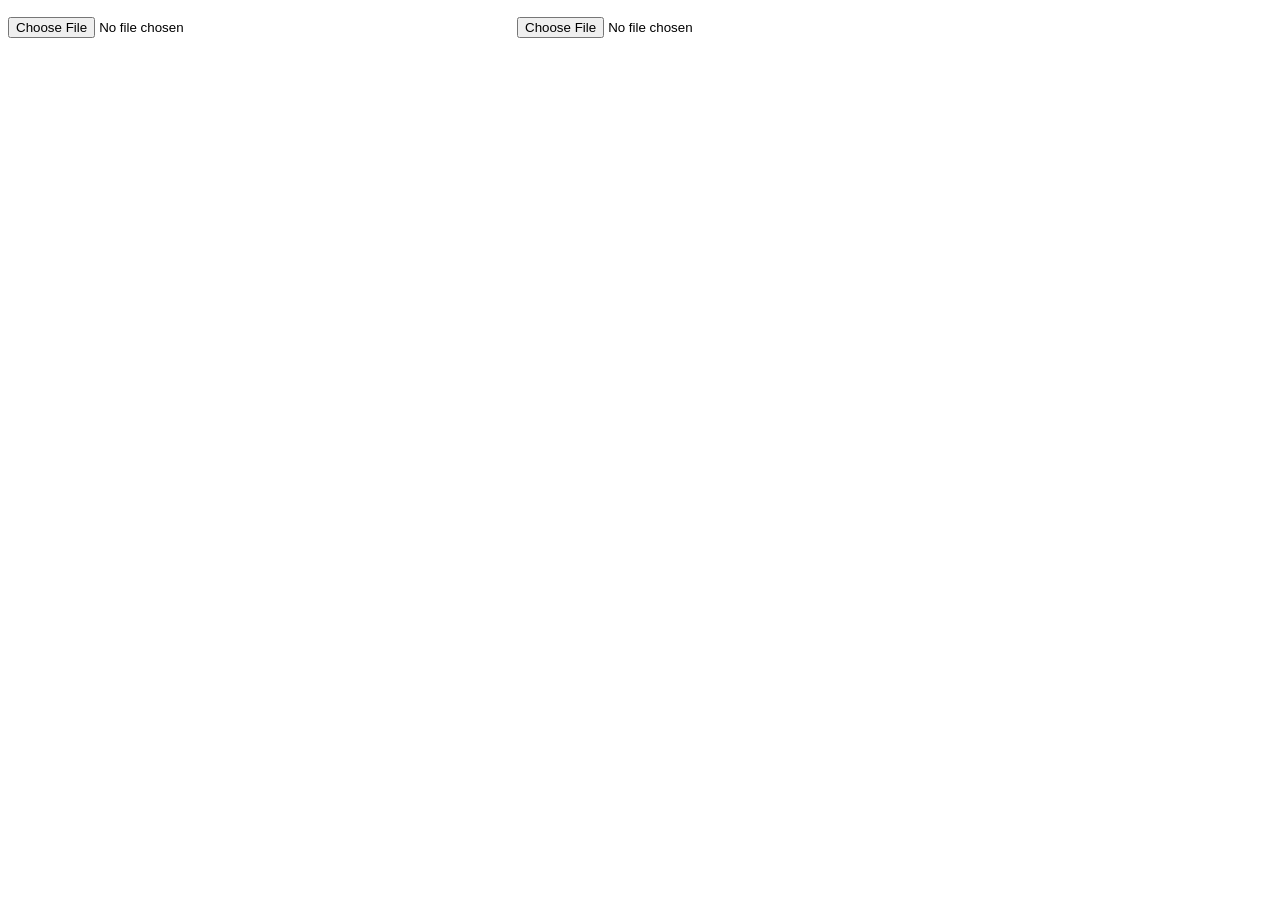
<file: index.html>
<!DOCTYPE html>
<html lang="ja">
<head>
<meta charset="UTF-8">
<meta name="viewport" content="width=device-width, initial-scale=1.0">
<link rel="stylesheet" href="style.css">
<script src="script.js" defer></script>
<title>画像プレビュー</title>
</head>

<body>
    <div id="box">
        <div id="side_hand">
            <input type="file" id="side_upload" class="upload" accept="image/*">
            <img id="side_img" class="hand_img" alt="手側面画像">
        </div>
    <br>
        <div id="front_hand">
            <input type="file" id="front_upload" class="upload" accept="image/*">
            <img id="front_img"  class="hand_img" alt="手正面画像">
        </div>
    </div>

</body>
</html>
</file>
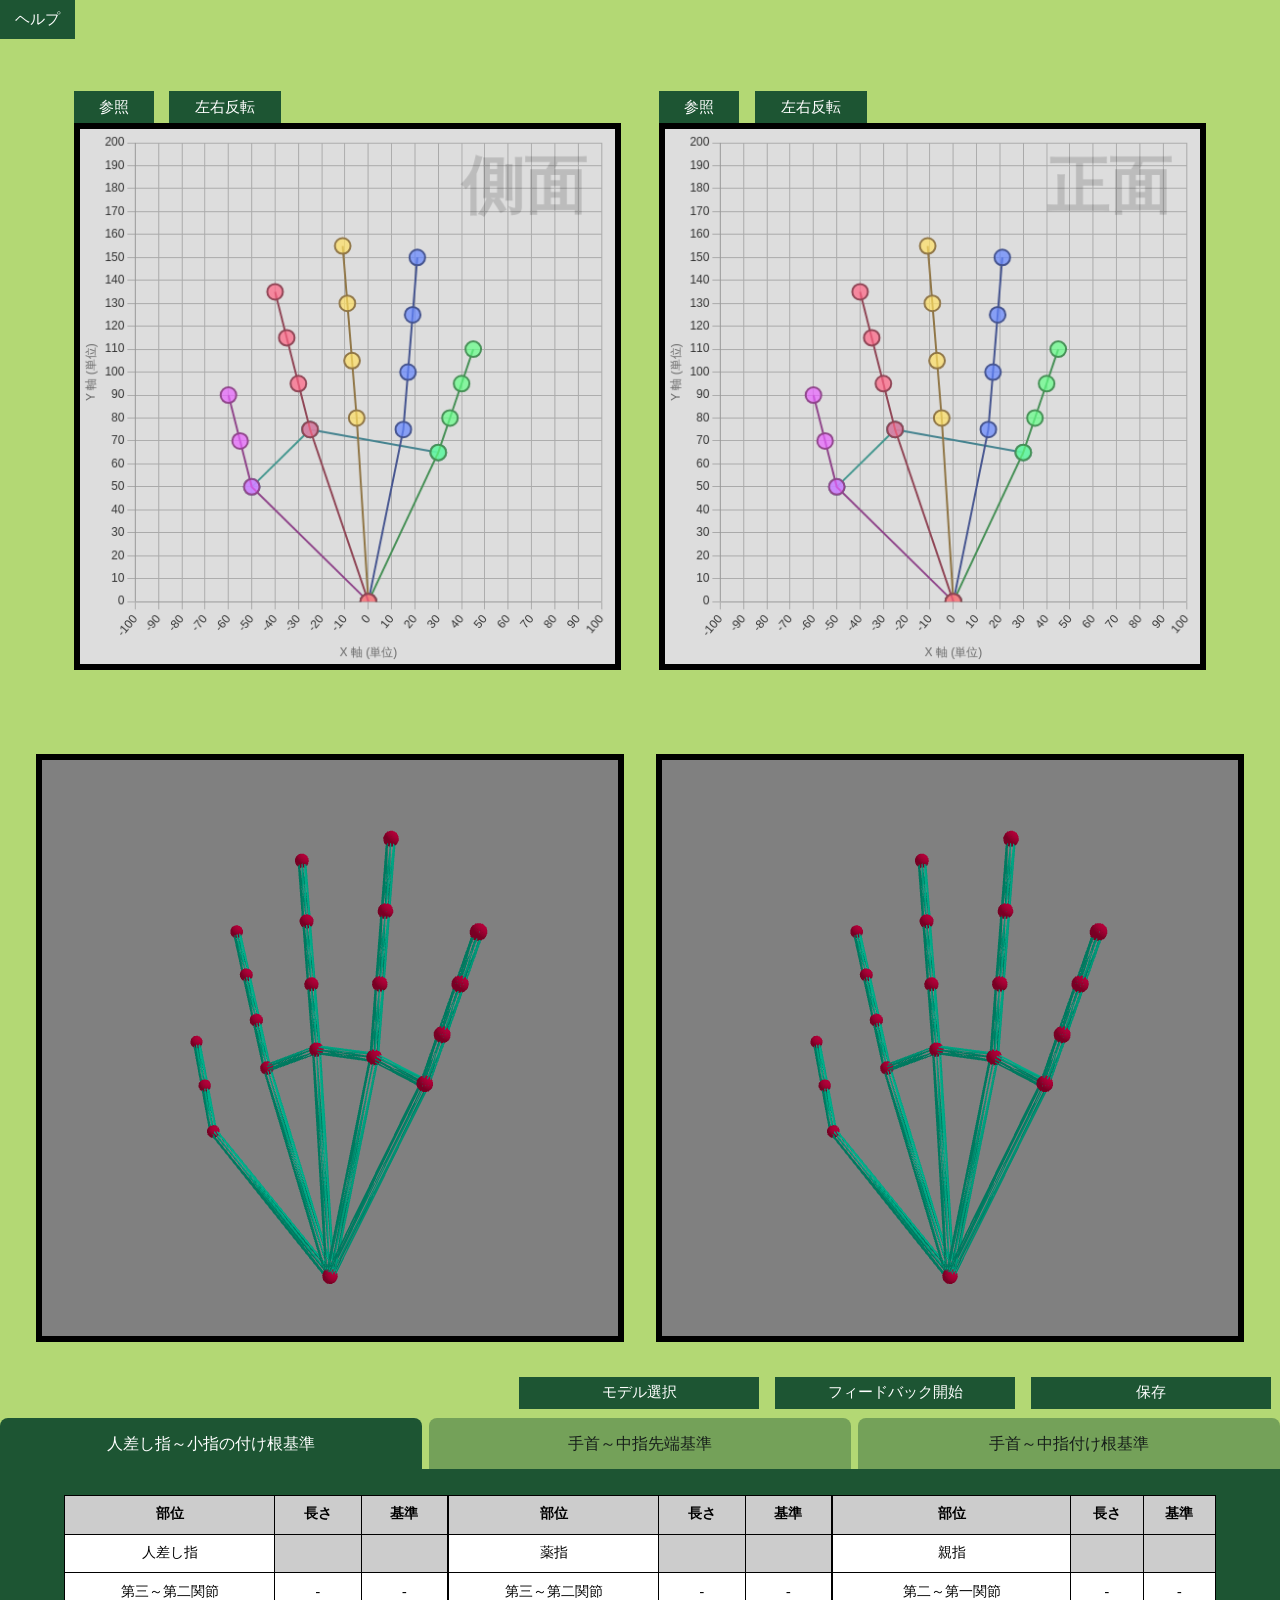
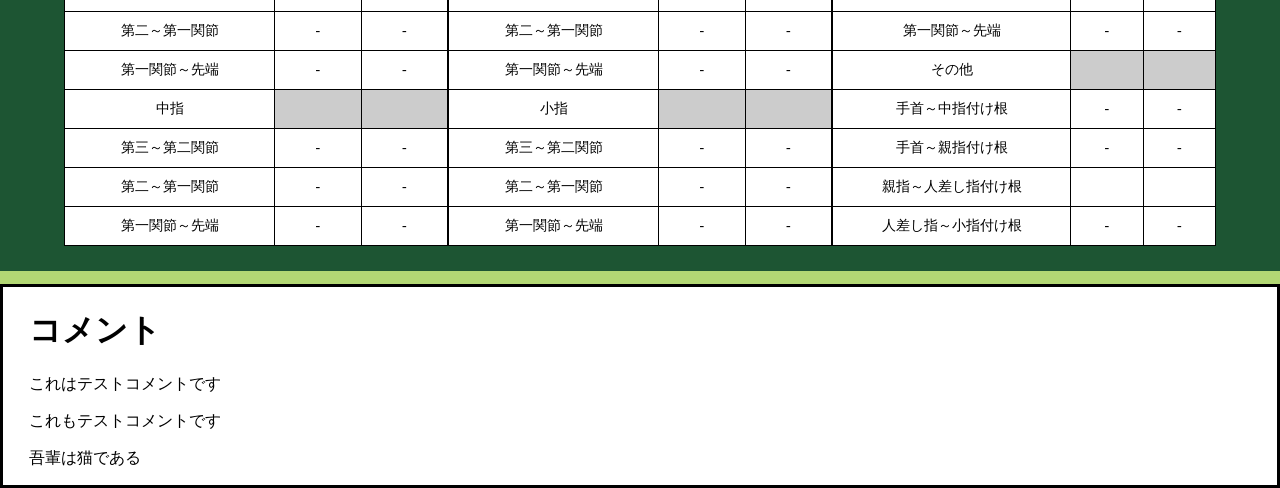
<file: npm/image.html>
<!DOCTYPE html>
<html lang="ja">
<head>
<meta charset="UTF-8">
<title>課題研究</title>

<link href="image.css" rel="stylesheet" type="text/css">

<!-- Three.js Import Map (ローカルファイル指定) -->

<script type="importmap">
{
  "imports": {
    "three": "./lib/three.module.js",
    "three/addons/controls/OrbitControls.js": "./lib/OrbitControls.js"
  }
}
</script>

<!-- Chart.js 本体 (ローカルファイル) -->
<script src="lib/chart.umd.js"></script>
<!-- chartjs-plugin-dragdata プラグイン (ローカルファイル) -->
<script src="lib/chartjs-plugin-dragdata.min.js"></script>

</head>
<body>
  
  <button id="help_b" type="button">ヘルプ</button>

<!-- 選択中のモデル表示エリア -->
  <div id="selected_model_view" style="text-align: center; padding: 10px 20px; border-radius: 8px; ">
    <div id="current_selected_pair">
      <!-- 選択後にここに画像が挿入されます -->
    </div>
  </div>

    <div class="content">
    <!-- 画像アップロード＆表示部分 -->
    <div id="side_c" style="flex-direction: column;">
        <input type="file" id="side_up" accept="image/*" style="display: none;">
        <div  id="side_rev_c">
        <button type="button" id="side_b" class="hover_box">参照</button>
        <button type="button" id="side_rev" class="rev" class="hover_box">左右反転</button>
        </div>
        <div class="chart_c">
            <canvas id="side_img" class="hand_img"></canvas>
        </div>
      </div>

      <div id="front_c">
        <input type="file" id="front_up" accept="image/*" style="display: none;">
        <div id="front_rev_c">
        <button type="button" id="front_b" >参照</button>
        <button type="button" id="front_rev" class="rev" >左右反転</button>
        </div>
        <div class="chart_c">
            <canvas id="front_img" class="hand_img" ></canvas>
        </div>
      </div>

    </div> <!--class content-->

    
<!-- 3D手表示キャンバス -->
<div class="hand_3D_c">
  <canvas id="handCanvas1"></canvas>
  <canvas id="handCanvas2"></canvas>
</div>

    <!-- ボタン表示 -->
    <div class="button_box">
      <button id="save_b" type="button" >保存</button>
      <button id="feed_b" type="button" >フィードバック開始</button>
      <button id="select_b" type="button">モデル選択</button>
    </div>

    <!-- タブ -->
    <div class="tab_bs" id="tab_bs">
      <div class="tab_b"><a data-tab="#menu_l" class="is-active">人差し指～小指の付け根基準</a></div>
      <div class="tab_b"><a data-tab="#menu_c">手首～中指先端基準</a></div>
      <div class="tab_b"><a data-tab="#menu_r">手首～中指付け根基準</a></div>
    </div>

    <div id="tab_cont">
        <div id="menu_l" class="tab_item">
    <!-- 表 -->
    <!-- 左側 -->
    <div class="table_box">
      <table class="table_l">
        <tr>
          <th class="sticky">部位</th>
          <th class="sticky">長さ</th>
          <th class="sticky">基準</th>
        </tr>
        <tbody class='coord_table_l'>
          <tr>
            <td>人差し指</td>
            <td class="empty"></td>
            <td class="empty"></td>
          </tr>
          <tr>
            <td>第三～第二関節</td>
            <td>-</td>
            <td>-</td>
          </tr>
          <tr>
            <td>第二～第一関節</td>
            <td>-</td>
            <td>-</td>
          </tr>
          <tr>
            <td>第一関節～先端</td>
            <td>-</td>
            <td>-</td>
          </tr>
          <tr>
            <td>中指</td>
            <td class="empty"></td>
            <td class="empty"></td>
          </tr>
          <tr>
            <td>第三～第二関節</td>
            <td>-</td>
            <td>-</td>
          </tr>
          <tr>
            <td>第二～第一関節</td>
            <td>-</td>
            <td>-</td>
          </tr>
          <tr>
            <td>第一関節～先端</td>
            <td>-</td>
            <td>-</td>
          </tr>
        </tbody>
      </table>

      <!-- 中央 -->
      <table class="table_c">
        <tr>
          <th class="sticky">部位</th>
          <th class="sticky">長さ</th>
          <th class="sticky">基準</th>
        </tr>
        <tbody class='coord_table_c'>
          <tr>
            <td>薬指</td>
            <td class="empty"></td>
            <td class="empty"></td>
          </tr>
          <tr>
            <td>第三～第二関節</td>
            <td>-</td>
            <td>-</td>
          </tr>
          <tr>
            <td>第二～第一関節</td>
            <td>-</td>
            <td>-</td>
          </tr>
          <tr>
            <td>第一関節～先端</td>
            <td>-</td>
            <td>-</td>
          </tr>
          <tr>
            <td>小指</td>
            <td class="empty"></td>
            <td class="empty"></td>
          </tr>
          <tr>
            <td>第三～第二関節</td>
            <td>-</td>
            <td>-</td>
          </tr>
          <tr>
            <td>第二～第一関節</td>
            <td>-</td>
            <td>-</td>
          </tr>
          <tr>
            <td>第一関節～先端</td>
            <td>-</td>
            <td>-</td>
          </tr>
        </tbody>
      </table>

      <!-- 右 -->
      <table class="table_r">
        <tr>
          <th class="sticky">部位</th>
          <th class="sticky">長さ</th>
          <th class="sticky">基準</th>
        </tr>
        <tbody class='coord_table_r'>
          <tr>
            <td>親指</td>
            <td class="empty"></td>
            <td class="empty"></td>
          </tr>
          <tr>
            <td>第二～第一関節</td>
            <td>-</td>
            <td>-</td>
          </tr>
          <tr>
            <td>第一関節～先端</td>
            <td>-</td>
            <td>-</td>
          </tr>
          <tr>
            <td>その他</td>
            <td class="empty"></td>
            <td class="empty"></td>
          </tr>
          <tr>
            <td>手首～中指付け根</td>
            <td>-</td>
            <td>-</td>
          </tr>
          <tr>
            <td>手首～親指付け根</td>
            <td>-</td>
            <td>-</td>
          </tr>
          <tr>
            <td>親指～人差し指付け根</td>
            <td></td>
            <td></td>
          </tr>
          <tr>
            <td>人差し指～小指付け根</td>
            <td>-</td>
            <td>-</td>
          </tr>
        </tbody>
      </table>
    </div><!--class table_box-->

    </div>
    <div id="menu_c" class="tab_item">
      <div class="table_box">
      <table class="table_l">
        <tr>
          <th class="sticky">部位</th>
          <th class="sticky">長さ</th>
          <th class="sticky">基準</th>
        </tr>
        <tbody class='coord_table_l'>
          <tr>
            <td>人差し指</td>
            <td class="empty"></td>
            <td class="empty"></td>
          </tr>
          <tr>
            <td>第三～第二関節</td>
            <td>-</td>
            <td>-</td>
          </tr>
          <tr>
            <td>第二～第一関節</td>
            <td>-</td>
            <td>-</td>
          </tr>
          <tr>
            <td>第一関節～先端</td>
            <td>-</td>
            <td>-</td>
          </tr>
          <tr>
            <td>中指</td>
            <td class="empty"></td>
            <td class="empty"></td>
          </tr>
          <tr>
            <td>第三～第二関節</td>
            <td>-</td>
            <td>-</td>
          </tr>
          <tr>
            <td>第二～第一関節</td>
            <td>-</td>
            <td>-</td>
          </tr>
          <tr>
            <td>第一関節～先端</td>
            <td>-</td>
            <td>-</td>
          </tr>
        </tbody>
      </table>

      <!-- 中央 -->
      <table class="table_c">
        <tr>
          <th class="sticky">部位</th>
          <th class="sticky">長さ</th>
          <th class="sticky">基準</th>
        </tr>
        <tbody class='coord_table_c'>
          <tr>
            <td>薬指</td>
            <td class="empty"></td>
            <td class="empty"></td>
          </tr>
          <tr>
            <td>第三～第二関節</td>
            <td>-</td>
            <td>-</td>
          </tr>
          <tr>
            <td>第二～第一関節</td>
            <td>-</td>
            <td>-</td>
          </tr>
          <tr>
            <td>第一関節～先端</td>
            <td>-</td>
            <td>-</td>
          </tr>
          <tr>
            <td>小指</td>
            <td class="empty"></td>
            <td class="empty"></td>
          </tr>
          <tr>
            <td>第三～第二関節</td>
            <td>-</td>
            <td>-</td>
          </tr>
          <tr>
            <td>第二～第一関節</td>
            <td>-</td>
            <td>-</td>
          </tr>
          <tr>
            <td>第一関節～先端</td>
            <td>-</td>
            <td>-</td>
          </tr>
        </tbody>
      </table>

      <!-- 右 -->
      <table class="table_r">
        <tr>
          <th class="sticky">部位</th>
          <th class="sticky">長さ</th>
          <th class="sticky">基準</th>
        </tr>
        <tbody class='coord_table_r'>
          <tr>
            <td>親指</td>
            <td class="empty"></td>
            <td class="empty"></td>
          </tr>
          <tr>
            <td>第二～第一関節</td>
            <td>-</td>
            <td>-</td>
          </tr>
          <tr>
            <td>第一関節～先端</td>
            <td>-</td>
            <td>-</td>
          </tr>
          <tr>
            <td>その他</td>
            <td class="empty"></td>
            <td class="empty"></td>
          </tr>
          <tr>
            <td>手首～中指付け根</td>
            <td>-</td>
            <td>-</td>
          </tr>
          <tr>
            <td>手首～親指付け根</td>
            <td>-</td>
            <td>-</td>
          </tr>
          <tr>
            <td>親指～人差し指付け根</td>
            <td>-</td>
            <td>-</td>
          </tr>
          <tr>
            <td>人差し指～小指付け根</td>
            <td>-</td>
            <td>-</td>
          </tr>
        </tbody>
      </table>
    </div><!--class table_box-->
    </div>
    <div id="menu_r" class="tab_item">
      <div class="table_box">
      <table class="table_l">
        <tr>
          <th class="sticky">部位</th>
          <th class="sticky">長さ</th>
          <th class="sticky">基準</th>
        </tr>
        <tbody class='coord_table_l'>
          <tr>
            <td>人差し指</td>
            <td class="empty"></td>
            <td class="empty"></td>
          </tr>
          <tr>
            <td>第三～第二関節</td>
            <td>-</td>
            <td>-</td>
          </tr>
          <tr>
            <td>第二～第一関節</td>
            <td>-</td>
            <td>-</td>
          </tr>
          <tr>
            <td>第一関節～先端</td>
            <td>-</td>
            <td>-</td>
          </tr>
          <tr>
            <td>中指</td>
            <td class="empty"></td>
            <td class="empty"></td>
          </tr>
          <tr>
            <td>第三～第二関節</td>
            <td>-</td>
            <td>-</td>
          </tr>
          <tr>
            <td>第二～第一関節</td>
            <td>-</td>
            <td>-</td>
          </tr>
          <tr>
            <td>第一関節～先端</td>
            <td>-</td>
            <td>-</td>
          </tr>
        </tbody>
      </table>

      <!-- 中央 -->
      <table class="table_c">
        <tr>
          <th class="sticky">部位</th>
          <th class="sticky">長さ</th>
          <th class="sticky">基準</th>
        </tr>
        <tbody class='coord_table_c'>
          <tr>
            <td>薬指</td>
            <td class="empty"></td>
            <td class="empty"></td>
          </tr>
          <tr>
            <td>第三～第二関節</td>
            <td>-</td>
            <td>-</td>
          </tr>
          <tr>
            <td>第二～第一関節</td>
            <td>-</td>
            <td>-</td>
          </tr>
          <tr>
            <td>第一関節～先端</td>
            <td>-</td>
            <td>-</td>
          </tr>
          <tr>
            <td>小指</td>
            <td class="empty"></td>
            <td class="empty"></td>
          </tr>
          <tr>
            <td>第三～第二関節</td>
            <td>-</td>
            <td>-</td>
          </tr>
          <tr>
            <td>第二～第一関節</td>
            <td>-</td>
            <td>-</td>
          </tr>
          <tr>
            <td>第一関節～先端</td>
            <td>-</td>
            <td>-</td>
          </tr>
        </tbody>
      </table>

      <!-- 右 -->
      <table class="table_r">
        <tr>
          <th class="sticky">部位</th>
          <th class="sticky">長さ</th>
          <th class="sticky">基準</th>
        </tr>
        <tbody class='coord_table_r'>
          <tr>
            <td>親指</td>
            <td class="empty"></td>
            <td class="empty"></td>
          </tr>
          <tr>
            <td>第二～第一関節</td>
            <td>-</td>
            <td>-</td>
          </tr>
          <tr>
            <td>第一関節～先端</td>
            <td>-</td>
            <td>-</td>
          </tr>
          <tr>
            <td>その他</td>
            <td class="empty"></td>
            <td class="empty"></td>
          </tr>
          <tr>
            <td>手首～中指付け根</td>
            <td>-</td>
            <td>-</td>
          </tr>
          <tr>
            <td>手首～親指付け根</td>
            <td>-</td>
            <td>-</td>
          </tr>
          <tr>
            <td>親指～人差し指付け根</td>
            <td>-</td>
            <td>-</td>
          </tr>
          <tr>
            <td>人差し指～小指付け根</td>
            <td>-</td>
            <td>-</td>
          </tr>
        </tbody>
      </table>
    </div><!--class table_box-->
    </div>
    </div>

  
    

    <!-- <label>
    <input type="checkbox" id="clr_rev">背景反転
    </label> -->
  
    <!-- コメント部分 -->
    <div class="comments">
      <h1>コメント</h1>
      <p>これはテストコメントです</p>
      <p>これもテストコメントです</p>
      <p>吾輩は猫である</p>
    </div>

    <!-- モデル選択画面 -->
    <!-- モデル選択画面 -->
    <dialog id="select_model_c" class="hidden">
      <div id="model_select_box">
        <div id="model_select">           <!--選択モデル-->
          <div class="model-pair">
          <img src="hand_normal_front_4.png" class="model-item">
          <img src="hand_normal_front_5.png" class="model-item">
          </div>
          <div class="model-pair">
          <img src="hand_normal_front_4.png" class="model-item">
          <img src="hand_normal_front_5.png" class="model-item">
          </div>
          <div class="model-pair">
          <img src="hand_normal_front_4.png" class="model-item">
          <img src="hand_normal_front_5.png" class="model-item">
          </div>
          <div class="model-pair">
          <img src="hand_normal_front_4.png" class="model-item">
          <img src="hand_normal_front_5.png" class="model-item">
          </div>
          <div class="model-pair">
          <img src="hand_normal_front_4.png" class="model-item">
          <img src="hand_normal_front_5.png" class="model-item">
          </div>
          <div class="model-pair">
          <img src="hand_normal_front_4.png" class="model-item">
          <img src="hand_normal_front_5.png" class="model-item">
          </div>
        </div>

        <!-- モーダル内の決定用「選択」ボタン ▼ -->
        <div style="padding: 10px; text-align: right; background: #fff;">
          <button id="apply_select_b" type="button" style="padding: 8px 20px; background-color: #1D5533; color: #fff; border: none; border-radius: 4px; cursor: pointer;">選択</button>
        </div>

        <button id="closebutton">×</button>
      </div>
    </dialog>


    <script src="https://ajax.googleapis.com/ajax/libs/jquery/3.7.0/jquery.min.js"></script>
    <script type="module" src="image.js"></script>
    <script type="module" src="others.js"></script>

</body>
</html>
</file>
<file: style.css>
body {
    font-family: sans-serif;
    padding: 0px;
}

#box{
    display: flex;
    gap: 10vw;
}

.upload{
    margin-top: 1vh;
}

.hand_img {
    margin-top: 5vh;
    max-width: 35vw;
    border: 2px solid #ccc;
    display: none; /* 初期は非表示 */
    object-fit: contain;
}
</file>
<file: npm/image.css>
html, body {
  height: 100%;
  margin: 0;
  padding: 0;
    background-color: #b3d874;
}

body:has(dialog:modal) {
  overflow: hidden; /* モーダルが開いているときはスクロールを無効化 */
}

/* メインコンテンツ */
.content {
  /* background-color: #b3d874; */
  width: 95%;
  /* height: 100%; */
  min-height: 45vw;
  display: flex;
  justify-content: center;
  gap: 3vw;
  padding: 2.5%;
}

#side_c, #front_c {
  width: 45%;
  padding: 0px;
  gap: 2%;
  display: flex;
  flex-direction: column; /* 子要素を縦に並べる */
  align-items: flex-start; /* 左寄せにする場合 */
}

#side_b, #front_b {
  width: 5rem;
  height: 2rem;
  flex-shrink: 0;
}

#side_rev_c,#front_rev_c{
  display: flex;
  gap: 8%;
}

#side_rev,#front_rev{
  width: 7rem;
  height: 2rem;
  flex-shrink: 0;
}


.chart_c {
  width: 100%;
  aspect-ratio: 1 / 1;
  position: relative; /* Chart.jsのレスポンシブ崩れ防止 */
}

.hand_img, 
.chart_c canvas {
  width: 100% ;
  height: 100% ;
  border: 6px solid #000;
  background-color: #dddddd;
}

.hand_img {
  width: 100%;
  aspect-ratio: 1/1;
  border: 6px solid #000;
  /* background-size: cover;
  background-position: center;
  background-repeat: no-repeat; */
  align-self: flex-start;
}


.button_box {
    direction: rtl; /*右寄せにする*/
    padding: 1vh;
    /* background: #fff9cc; */
    display: flex;
}

/* #help_b{
  direction: rtl;
} */

#side_b, #front_b, #side_rev, #front_rev, #save_b, #feed_b, #select_b, #help_b{
  /* display: inline-block; ボタンを横並びにする */
  border: none; /* 枠線をなくす */
  /* border-radius: 5px; 角丸をつける */
  padding: 10px 15px; /* ボタンの内側の余白 */
  /* margin: 5px; ボタン同士の余白 */
  background-color: #1D5533; /* ボタンの背景色 */
  color: #FFFFFF; /* ボタンの文字色 */
  display: flex;             /* フレックスボックスを使用 */
  justify-content: center;   /* 横方向（左右）の中央寄せ */
  align-items: center;  /* 横方向（左右）の中央寄せ */
  text-decoration: none; /* テキストに下線をつけない */
  font-size: 15px; /* テキストのフォントサイズ */
  cursor: pointer; /* マウスポインタを変更する */
}

/* 三つのボタンの幅をそろえる */
#save_b, #feed_b, #select_b {
  /* width: 15%; */
  width: 15rem;
  height: 2rem;
  margin-left: 1rem;
}

/* タブの装飾 */
.tab_bs {
        display: flex;
        flex-wrap: wrap;
        justify-content: space-between;
    }

    .tab_b {
        flex-basis: 33%;
        text-align: center;

    }
    .tab_b a {
        display: block;
        position: relative;
        font-size: 16px;
        padding: 16px;
        text-decoration: none;
        line-height: 1.2;
        background-color: #74A159;
        cursor: pointer;
        color:#171f1a;
        border-radius: 8px 8px 0 0;

    }
    .tab_b a.is-active {
        background-color: #1D5533;
        color: #ffffff;
    }

    .tab_item {
        display: none;
        width: 100%;
        height: 100%;
        justify-content: center;
    }
    .tab_item.is-active {
        display: flex;
        background-color: #1D5533;
    }

/* 表 */
.table_box {
  overflow-y: auto;
  width: 90%;
  /* height: 10vw; */
  margin-top:2%;
  margin-bottom:2%;
  -webkit-overflow-scrolling: touch;
  display: flex;
}

table {
  border-collapse: collapse;
  border-spacing: 0;
  width: 100%;
}

th, td {
  vertical-align: middle;
  padding: 10px;
  border: 1px solid #000;
  color: #000;
  font-size: 14px;
  text-align: center;
  white-space: nowrap;
}

th {
  background: #000;
}

td {
  background: #fff;
}

td:not(.empty):hover {
  background: #f5f5f5;
}

.sticky {
  position: sticky;
  top: 0;
  left: 0;
  border-top: none;
}

.sticky::before {
  content: "";
  position: absolute;
  top: 0;
  left: 0;
  width: 100%;
  height: 100%;
  border-top: 1px solid #000;
  border-bottom: 1px solid #000;
  background: #ccc;
  z-index: -1;
}

/* 空部分の色の指定 */
.empty {
  background: #ccc;
}

/* コメント部 */
.comments {
  background-color: #ffffff;
  width: 100%;
  box-sizing: border-box;
  text-align: left;
  padding-top: 0.05%;
  padding-left: 2%;
  margin-top: 1%;
  border: 3px solid #000;   /* 枠線を追加 */
}

.hand_3D_c {
  width: 100%;
  aspect-ratio: 2 / 1;
  display: flex;
  justify-content:center;
  align-items: center;
  flex-direction: row; /* 子要素を横に並べる */
  position: relative; /* Chart.jsのレスポンシブ崩れ防止 */  
  padding-top: 2%;
  gap: 2.5%;
  /* background-color:gray; */
}

#handCanvas1,#handCanvas2 {
  width: 45%;
  aspect-ratio: 1 / 1;
  border: 6px solid #000;
  background-color: gray;
}

.clr_rev{
  direction: rtl; /*右寄せにする*/
}

#chart_cont {
  position: relative;
  width: 60%;
  max-width: 600px;
  height: 600px;
  background: #ffffff;
  padding: 20px;
  border-radius: 12px;
  box-shadow: 0 8px 16px rgba(0,0,0,0.1);
}

/* 

#coordinate_list {
  margin-top: 20px;
}

#coord_table {
  border-collapse: collapse;
  width: 500px;
}

#coord_table th,
#coord_table td {
  border: 1px solid #999;
  padding: 8px 12px;
  text-align: center;
}

#coord_table th {
  background-color: #eee;
}

#coord_table tbody tr:hover {
  background-color: #f5f5f5;
} */

/* dialogタグがモーダルとして開かれたときのスタイル */
dialog:modal {
  position: fixed;
  inset: 0;              /* 上下左右の隙間をなくして画面全体を基準にする */
  margin: auto;          /* marginをautoにすることで、flexを使わなくても完全な中央に配置される */
  width: 80%;
  max-width: 800px;
  height: 80vh;
  background-color: #fff;
  border: none;
  border-radius: 8px;
  padding: 20px;
  box-shadow: 0 10px 30px rgba(0, 0, 0, 0.3);
  z-index: 1000;
  
  /* 表示時のアニメーション */
  animation: fadeIn 0.3s ease;
}


/* モーダルの背景（backdrop）のスタイリング */
dialog:modal::backdrop {
  background-color: rgba(0, 0, 0, 0.5);
  animation: fadeInBackdrop 0.3s ease;
}

@keyframes fadeIn {
  from {
    opacity: 0;
    transform: translate(-50%, -45%);
  }
  to {
    opacity: 1;
    transform: translate(-50%, -50%);
  }
}

@keyframes fadeInBackdrop {
  from { opacity: 0; }
  to { opacity: 1; }
}

/* 不要になった .hidden, .active は削除して構いません */

#model_select_box {
  display: flex;
  flex-direction: column;
  width: 100%;
  height: 100%;
  position: relative;
}

#model_select {
  /* 4列から「2列」に変更 */
  display: grid;
  grid-template-columns: repeat(2, 1fr);
  width: 100%;
  height: calc(100% - 40px);
  background-color: #fff;
  padding: 10px;
  gap: 15px; /* 隙間を少し広げると見やすくなります */
  overflow-y: auto;
  box-sizing: border-box;
}

/* 2つ1組のペアをまとめるボックスのスタイル */
.model-pair {
  display: flex;
  gap: 3%; /* ペアの中の画像と画像の隙間 */
  border: 1% solid #ccc;
  padding: 3%;
  border-radius: 3%;
  background-color: #8b8b8b;
}

/* ペアが選択されたときのスタイル（背景を青色に） */
.model-pair.selected {
  background-color: #3498db !important;
  border-color: #2980b9 !important;
}

.model-pair.selected .model-item {
  border-color: #ffffff; /* 選択時は中の画像の枠線を白くする */
}

/* チャートの上に表示する選択中画像のサイズ */
#current_selected_pair img {
  width: 45%;
  height: 45%;
  border: 2px solid #000;
  object-fit: cover;
  border-radius: 4px;
  background-color: #fff;
}

/* チャートの上の選択モデル表示エリアの間隔をメインと合わせる */
#current_selected_pair {
  /* background-color: #b3d874; */
  width: 95%;
  /* height: 100%; */
  display: flex;
  justify-content: center;
  gap: 3vw;
  padding-left: 2.5%;
}



.model-item {
  width: 48.5%;   /* 50%の幅からgap（3%）の半分の分を引く */
  box-sizing: border-box;    /* 枠線（border）を幅の計算に含める */
  aspect-ratio: 1/1;
  border: 1px solid black;
  border-radius: 3%;
  text-align: center;
  cursor: pointer;
  object-fit: cover;
  pointer-events: none;
  user-select: none;
}

#closebutton {
  position: absolute;
  top: 0;
  right: 0;
  width: 40px;
  height: 40px;
  font-size: 1.5rem;
  font-weight: bold;
  background-color: #ccc;
  border: none;
  border-radius: 50%;
  cursor: pointer;
  display: flex;
  justify-content: center;
  align-items: center;
}

#closebutton:hover {
  background: #333;
  border-color: #333;
  color: #FFF;
}
</file>
